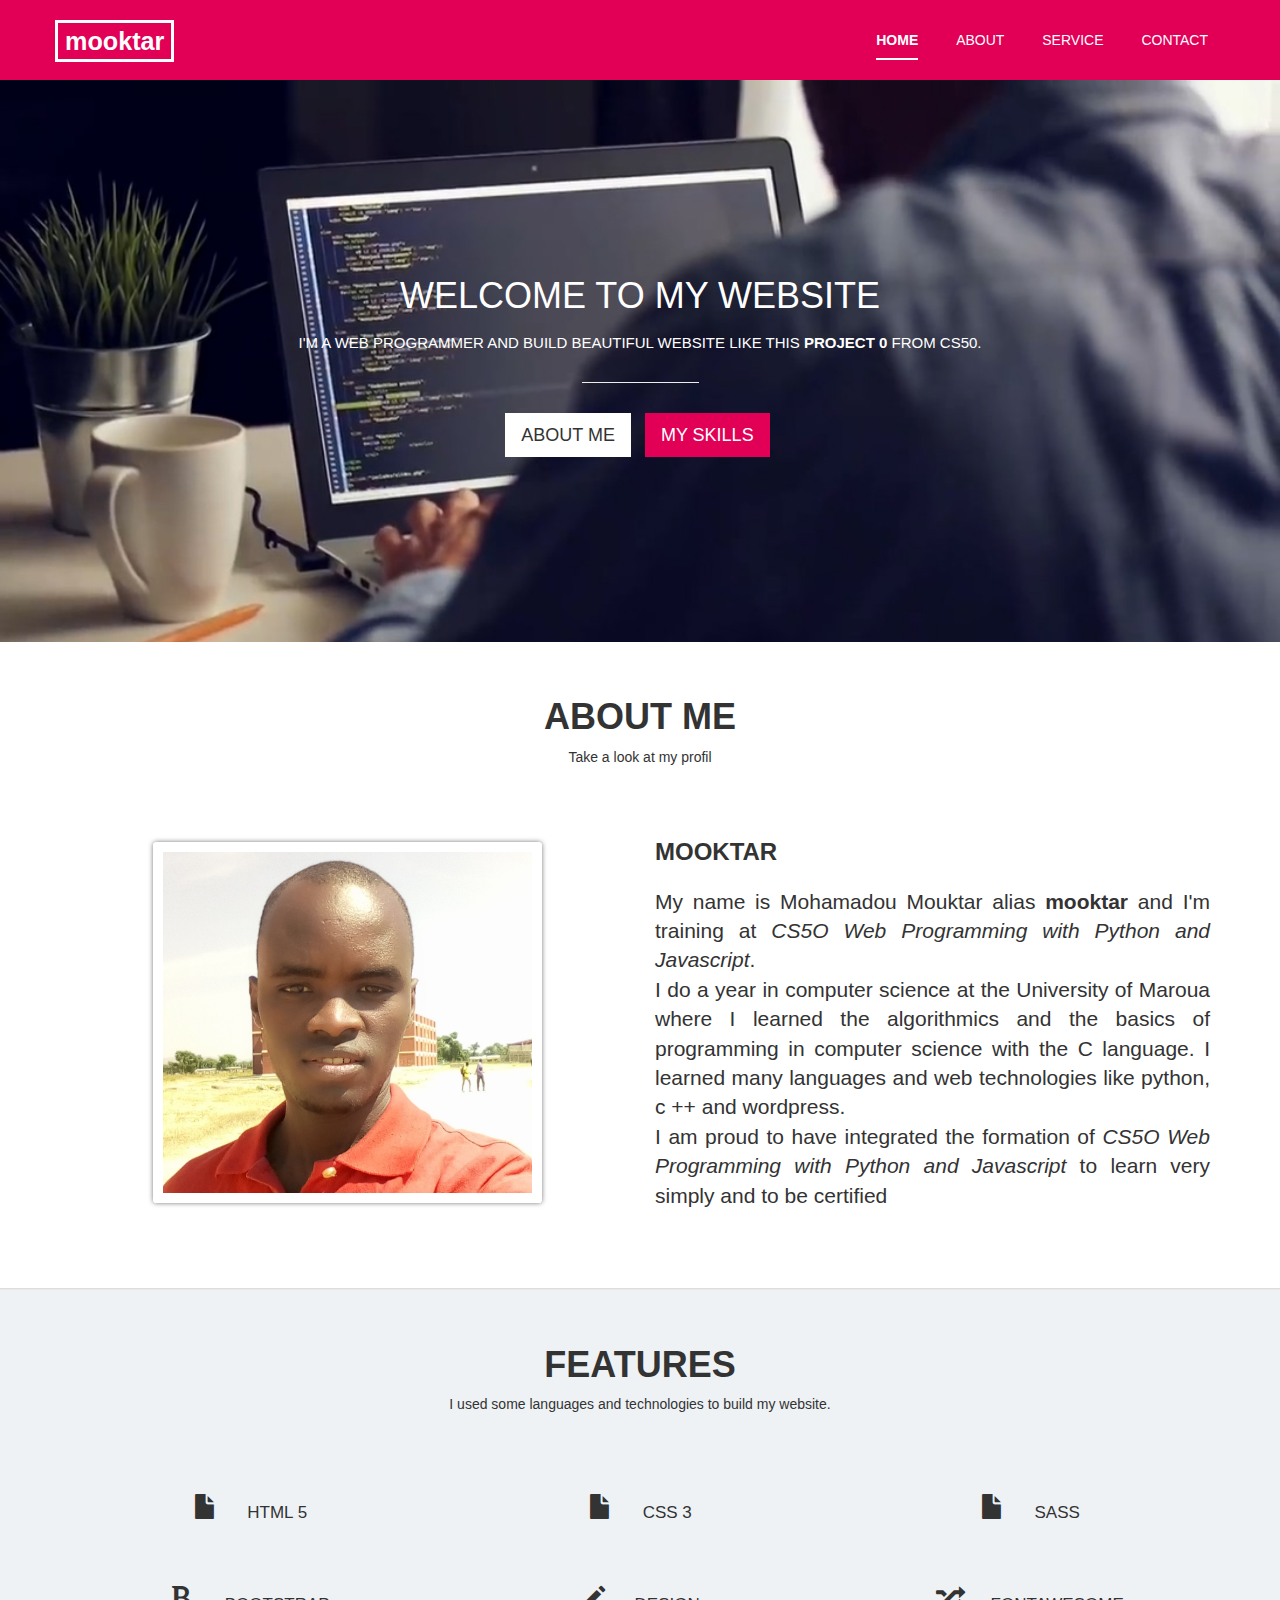
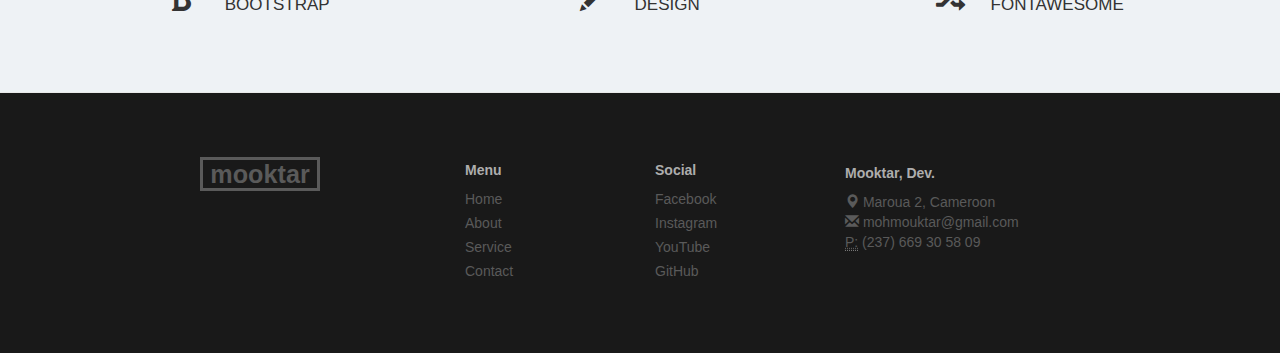
<file: index.html>
<!DOCTYPE html>
<html lang="en">
<head>
    <!-- Meta specifications -->
    <meta charset="UTF-8">
    <meta name="viewport" content="width=device-width, initial-scale=1.0">
    <meta http-equiv="X-UA-Compatible" content="ie=edge">
    <!-- Title of webpage -->
    <title>Home - mooktar</title>
    <!-- links to css files -->
    <link rel="stylesheet" href="assets/style.css">
    <link rel="stylesheet" href="assets/bootstrap.min.css">
</head>
<body>
    <!-- HEADER -->
    <header>
        <div class="container">
            <!-- row 1 -->
            <div class="row">
                <a href="index.html" class="brand pull-left">mooktar</a>
                <ul class="list-inline list-unstyled pull-right">
                    <li>
                        <a href="index.html" class="active">Home</a>
                    </li>
                    <li>
                        <a href="about.html">About</a>
                    </li>
                    <li>
                        <a href="service.html">Service</a>
                    </li>
                    <li>
                        <a href="contact.html">Contact</a>
                    </li>
                </ul>
            </div>
        </div>
    </header>
    
    <!-- INTRO-HEADER -->
    <section id="intro-header">
        <div class="container">
            <div class="row">
                <div class="wrap-headline">
                    <h1 class="text-center">Welcome to my website</h1>
                    <h2 class="text-center">I'm a web programmer and build beautiful website like this <strong>Project 0</strong> from CS50.</h2>
                    <hr>
                    <ul class="list-inline list-unstyled text-center">
                        <li>
                            <a class="btn btn-default btn-lg" href="about.html" role="button">About me</a>
                        </li>
                        <li>
                            <a class="btn btn-primary btn-lg" href="service.html" role="button">My skills</a>
                        </li>
                    </ul>
                </div>
            </div>
        </div>
    </section>

    <!-- ABOUT -->
    <section id="about">
        <div class="container">
            <div class="row section-title">
                <div class="col-sm-12">
                    <h1 class="text-center">About me</h1>
                    <p class="text-center">Take a look at my profil</p>
                </div>
            </div>
            <div class="row">
                <div class="col-sm-6">
                    <img src="imgs/mooktar.jpg" alt="" class="img-responsive img-profil">
                </div>
                <div class="col-sm-6">
                    <h3>Mooktar</h3>
                    <p class="lead">
                        My name is Mohamadou Mouktar alias <strong>mooktar</strong> and I'm training at <em>CS5O Web Programming with Python and Javascript</em>. <br>
                        I do a year in computer science at the University of Maroua where I learned the algorithmics and the basics of programming in computer science with the C language.
                        I learned many languages ​​and web technologies like python, c ++ and wordpress. <br>
                        I am proud to have integrated the formation of <em>CS5O Web Programming with Python and Javascript</em> to learn very simply and to be certified
                    </p>
                </div>
            </div>
        </div>
    </section>

    <!-- FEATURES -->
    <section id="features">
        <div class="container">
            <div class="row section-title">
                <div class="col-sm-12">
                    <h1 class="text-center">Features</h1>
                    <p class="text-center">I used some languages and technologies to build my website.</p>
                </div>
            </div>
            <!-- new row -->
            <div class="row row-feature">
                <div class="col-sm-2 col-md-4">
                    <div class="feature">
                        <span class="glyphicon glyphicon-file" aria-hidden="true"></span>
                        <sapn class="feature-tag">HTML 5</span>
                    </div>
                </div>
                <div class="col-sm-2 col-md-4">
                    <div class="feature">
                        <span class="glyphicon glyphicon-file" aria-hidden="true"></span>
                        <sapn class="feature-tag">CSS 3</span>
                    </div>
                </div>
                <div class="col-sm-2 col-md-4">
                    <div class="feature">
                        <span class="glyphicon glyphicon-file" aria-hidden="true"></span>
                        <sapn class="feature-tag">Sass</span>
                    </div>
                </div>
                <div class="col-sm-2 col-md-4">
                    <div class="feature">
                        <span class="glyphicon glyphicon-bold" aria-hidden="true"></span>
                        <sapn class="feature-tag">Bootstrap</span>
                    </div>
                </div>
                <div class="col-sm-2 col-md-4">
                    <div class="feature">
                        <span class="glyphicon glyphicon-pencil" aria-hidden="true"></span>
                        <sapn class="feature-tag">Design</span>
                    </div>
                </div>
                <div class="col-sm-2 col-md-4">
                    <div class="feature">
                        <span class="glyphicon glyphicon-random" aria-hidden="true"></span>
                        <sapn class="feature-tag">Fontawesome</span>
                    </div>
                </div>
            </div>
        </div>
    </section>

    <!-- FOOTER -->
    <footer>
        <div class="container">
            <div class="col-sm-4 text-center">
                <p class="brand"><a href="index.html" class="brand">mooktar</a></p>
            </div>
            <div class="col-sm-2">
                <h5>Menu</h5>
                <ul class="list-unstyled">
                    <li><a href="index.html">Home</a></li>
                    <li><a href="about.html">About</a></li>
                    <li><a href="service.html">Service</a></li>
                    <li><a href="contact.html">Contact</a></li>
                </ul>
            </div>
            <div class="col-sm-2">
                <h5>Social</h5>
                <ul class="list-unstyled">
                    <li><a href="#">Facebook</a></li>
                    <li><a href="#">Instagram</a></li>
                    <li><a href="#">YouTube</a></li>
                    <li><a href="#">GitHub</a></li>
                </ul>
            </div>
            <div class="col-sm-4">
                <address>
                    <strong>Mooktar, Dev.</strong>
                    <i class="glyphicon glyphicon-map-marker" aria-hidden="true"></i> Maroua 2, Cameroon <br>
                    <i class="glyphicon glyphicon-envelope" aria-hidden="true"></i> mohmouktar@gmail.com <br>
                    <abbr title="Phone">P:</abbr> (237) 669 30 58 09
                </address>
            </div>
        </div>
    </footer>

    <!-- -------------------------------------------------------------------------------------------- -->
    <!-- link to js files -->
    <script src="assets/jquery.min.js"></script>
    <script src="assets/bootstrap.min.js"></script>
</body>
</html>
</file>
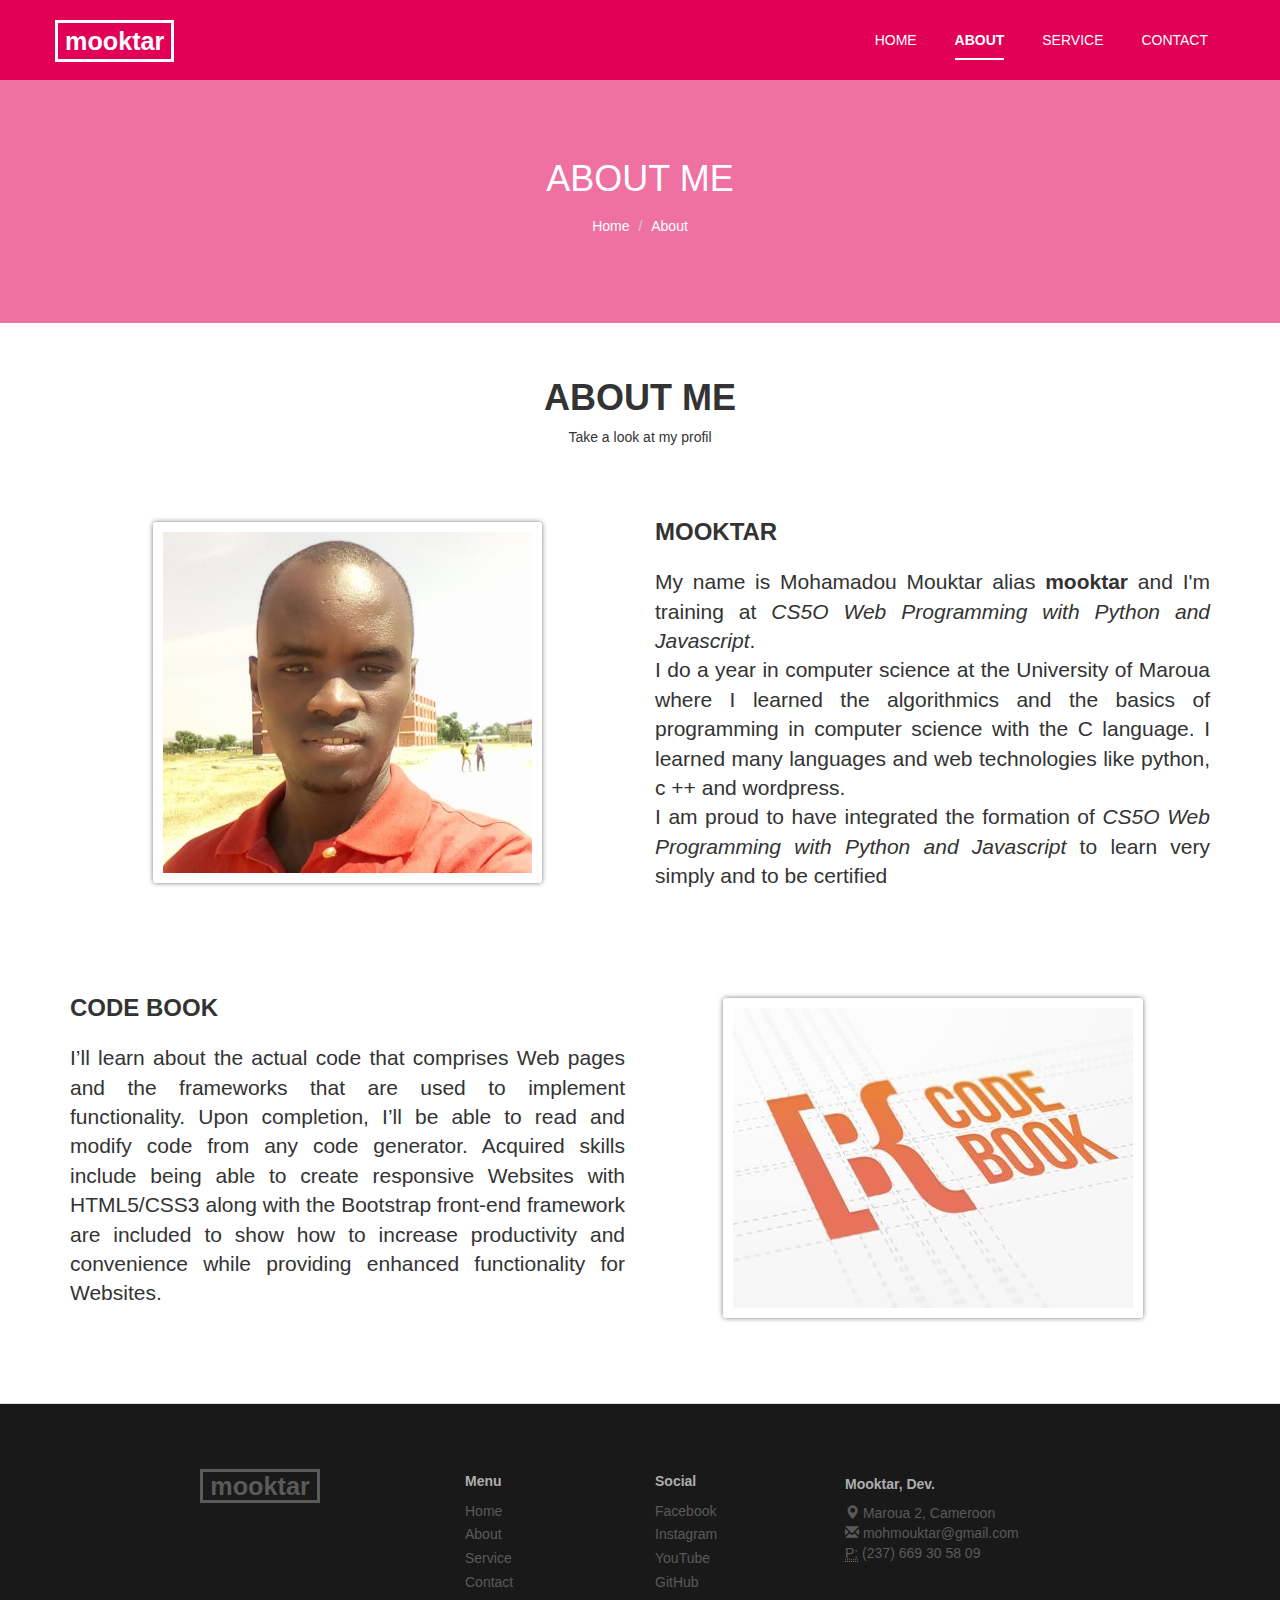
<file: about.html>
<!DOCTYPE html>
<html lang="en">
<head>
    <!-- Meta specifications -->
    <meta charset="UTF-8">
    <meta name="viewport" content="width=device-width, initial-scale=1.0">
    <meta http-equiv="X-UA-Compatible" content="ie=edge">
    <!-- Title of webpage -->
    <title>About - mooktar</title>
    <!-- links to css files -->
    <link rel="stylesheet" href="assets/style.css">
    <link rel="stylesheet" href="assets/bootstrap.min.css">
</head>
<body>
    <!-- HEADER -->
    <header>
        <div class="container">
            <!-- row 1 -->
            <div class="row">
                <a href="index.html" class="brand pull-left">mooktar</a>
                <ul class="list-inline list-unstyled pull-right">
                    <li>
                        <a href="index.html">Home</a>
                    </li>
                    <li>
                        <a href="about.html" class="active">About</a>
                    </li>
                    <li>
                        <a href="service.html">Service</a>
                    </li>
                    <li>
                        <a href="contact.html">Contact</a>
                    </li>
                </ul>
            </div>
        </div>
    </header>
    
    <!-- INTRO-HEADER -->
    <section id="intro-header-page">
        <div class="container">
            <div class="row">
                <div class="wrap-headpage">
                    <h1 class="text-center">About me</h1>
                    <ol class="breadcrumb">
                        <li class="breadcrumb-item"><a href="index.html">Home</a></li>
                        <li class="breadcrumb-item active">About</li>
                    </ol>
                </div>
            </div>
        </div>
    </section>

    <!-- ABOUT -->
    <section id="about">
        <div class="container">
            <div class="row section-title">
                <div class="col-sm-12">
                    <h1 class="text-center">About me</h1>
                    <p class="text-center">Take a look at my profil</p>
                </div>
            </div>
            <div class="row">
                <div class="col-sm-6">
                    <img src="imgs/mooktar.jpg" alt="" class="img-responsive img-profil">
                </div>
                <div class="col-sm-6">
                    <h3>Mooktar</h3>
                    <p class="lead">
                        My name is Mohamadou Mouktar alias <strong>mooktar</strong> and I'm training at <em>CS5O Web Programming with Python and Javascript</em>. <br>
                        I do a year in computer science at the University of Maroua where I learned the algorithmics and the basics of programming in computer science with the C language.
                        I learned many languages ​​and web technologies like python, c ++ and wordpress. <br>
                        I am proud to have integrated the formation of <em>CS5O Web Programming with Python and Javascript</em> to learn very simply and to be certified
                    </p>
                </div>
            </div>
            <div class="row">
                <div class="col-sm-6">
                    <h3>Code Book</h3>
                    <p class="lead">
                        I’ll learn about the actual code that comprises Web pages and the frameworks that are used to implement functionality. Upon completion, I’ll be able to read and modify code from any code generator. Acquired skills include being able to create responsive Websites with HTML5/CSS3 along with the Bootstrap front-end framework are included to show how to increase productivity and convenience while providing enhanced functionality for Websites.
                    </p>
                </div>
                <div class="col-sm-6">
                    <img src="imgs/code-book.jpg" alt="" class="img-responsive">
                </div>
            </div>
        </div>
    </section>

    <!-- FOOTER -->
    <footer>
        <div class="container">
            <div class="col-sm-4 text-center">
                <p class="brand"><a href="index.html" class="brand">mooktar</a></p>
            </div>
            <div class="col-sm-2">
                <h5>Menu</h5>
                <ul class="list-unstyled">
                    <li><a href="index.html">Home</a></li>
                    <li><a href="about.html">About</a></li>
                    <li><a href="service.html">Service</a></li>
                    <li><a href="contact.html">Contact</a></li>
                </ul>
            </div>
            <div class="col-sm-2">
                <h5>Social</h5>
                <ul class="list-unstyled">
                    <li><a href="#">Facebook</a></li>
                    <li><a href="#">Instagram</a></li>
                    <li><a href="#">YouTube</a></li>
                    <li><a href="#">GitHub</a></li>
                </ul>
            </div>
            <div class="col-sm-4">
                <address>
                    <strong>Mooktar, Dev.</strong>
                    <i class="glyphicon glyphicon-map-marker" aria-hidden="true"></i> Maroua 2, Cameroon <br>
                    <i class="glyphicon glyphicon-envelope" aria-hidden="true"></i> mohmouktar@gmail.com <br>
                    <abbr title="Phone">P:</abbr> (237) 669 30 58 09
                </address>
            </div>
        </div>
    </footer>

    <!-- -------------------------------------------------------------------------------------------- -->
    <!-- link to js files -->
    <script src="assets/jquery.min.js"></script>
    <script src="assets/bootstrap.min.js"></script>
</body>
</html>
</file>
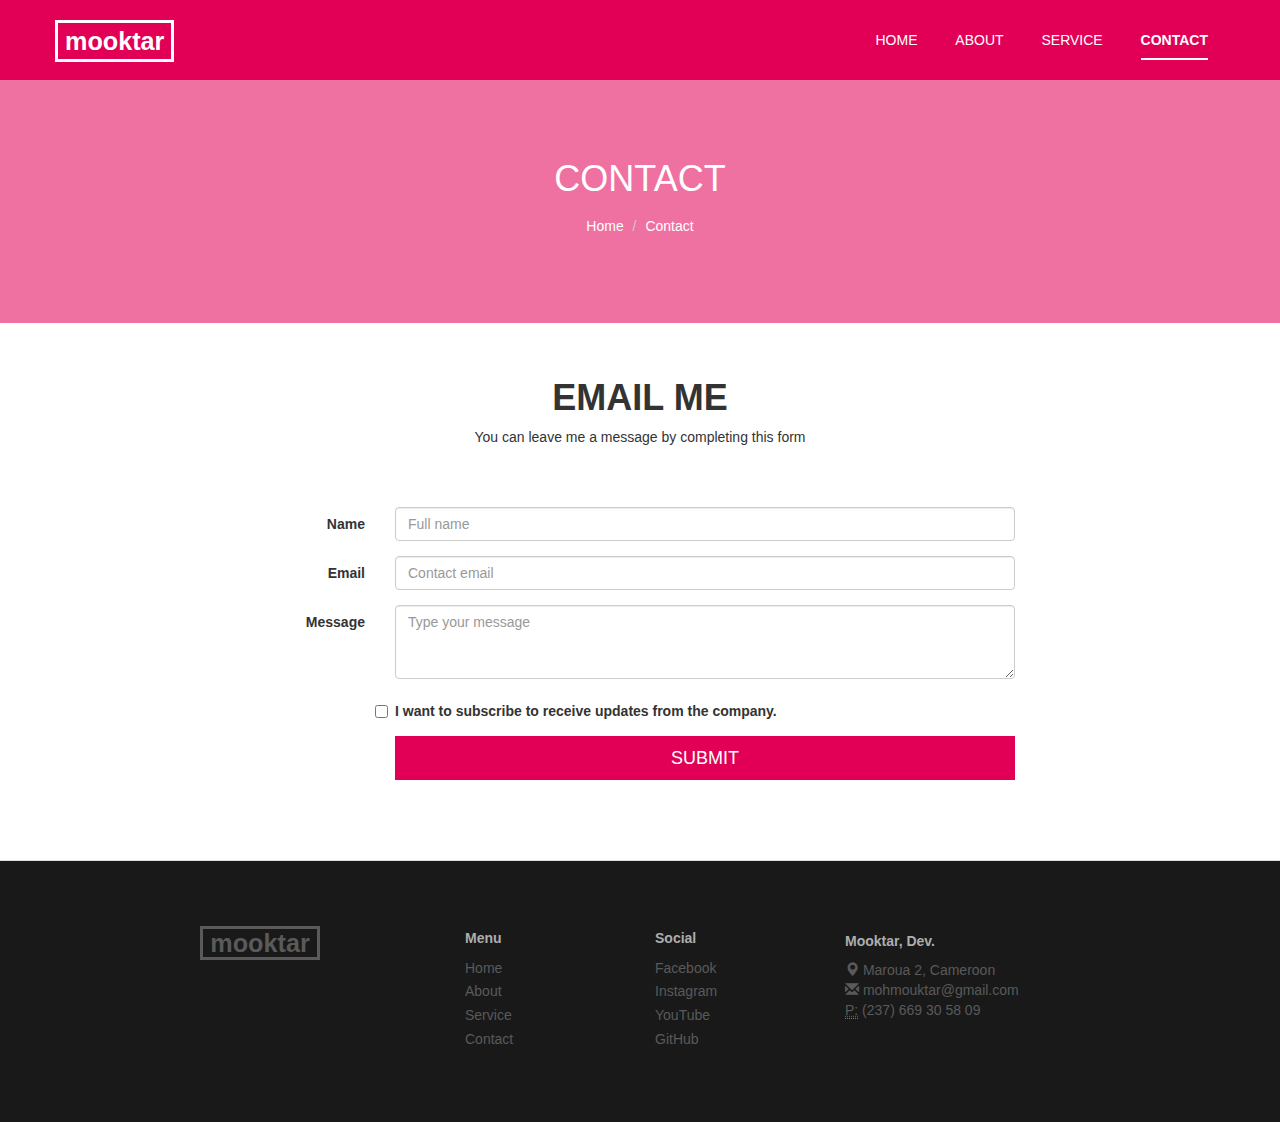
<file: contact.html>
<!DOCTYPE html>
<html lang="en">
<head>
    <!-- Meta specifications -->
    <meta charset="UTF-8">
    <meta name="viewport" content="width=device-width, initial-scale=1.0">
    <meta http-equiv="X-UA-Compatible" content="ie=edge">
    <!-- Title of webpage -->
    <title>Contact - mooktar</title>
    <!-- links to css files -->
    <link rel="stylesheet" href="assets/style.css">
    <link rel="stylesheet" href="assets/bootstrap.min.css">
</head>
<body>
    <!-- HEADER -->
    <header>
        <div class="container">
            <!-- row 1 -->
            <div class="row">
                <a href="index.html" class="brand pull-left">mooktar</a>
                <ul class="list-inline list-unstyled pull-right">
                    <li>
                        <a href="index.html">Home</a>
                    </li>
                    <li>
                        <a href="about.html">About</a>
                    </li>
                    <li>
                        <a href="service.html">Service</a>
                    </li>
                    <li>
                        <a href="contact.html" class="active">Contact</a>
                    </li>
                </ul>
            </div>
        </div>
    </header>
    
    <!-- INTRO-HEADER -->
    <section id="intro-header-page">
        <div class="container">
            <div class="row">
                <div class="wrap-headpage">
                    <h1 class="text-center">Contact</h1>
                    <ol class="breadcrumb">
                        <li class="breadcrumb-item"><a href="index.html">Home</a></li>
                        <li class="breadcrumb-item active">Contact</li>
                    </ol>
                </div>
            </div>
        </div>
    </section>

    <!-- CONTACT -->
    <section id="contact">
        <div class="container">
            <div class="row section-title">
                <div class="col-sm-12">
                    <h1 class="text-center">Email me</h1>
                    <p class="text-center">You can leave me a message by completing this form</p>
                </div>
            </div>
            <div class="row">
                <div class="col-sm-offset-2 col-sm-8">
                    <form action="" class="form-horizontal">
                        <div class="form-group">
                            <label for="contact-name" class="col-sm-2 control-label">Name</label>
                            <div class="col-sm-10">
                                <input type="text" class="form-control" id="contact-name" placeholder="Full name">
                            </div>
                        </div>
                        <div class="form-group">
                            <label for="contact-email" class="col-sm-2 control-label">Email</label>
                            <div class="col-sm-10">
                                <input type="text" class="form-control" id="contact-email" placeholder="Contact email">
                            </div>
                        </div>
                        <div class="form-group">
                            <label for="contact-message" class="col-sm-2 control-label">Message</label>
                            <div class="col-sm-10">
                                <textarea class="form-control" id="contact-message" placeholder="Type your message" rows="3"></textarea>
                            </div>
                        </div>
                        <div class="form-group">
                            <div class="col-sm-offset-2 col-sm-10">
                                <label class="checkbox">
                                    <input type="checkbox" value="">
                                    I want to subscribe to receive updates from the company.
                                </label>
                            </div>
                        </div>
                        <div class="form-group">
                            <div class="col-sm-offset-2 col-sm-10">
                                <button class="btn btn-primary btn-lg btn-block" type="submit">Submit</button>
                            </div>
                        </div>
                    </form>
                </div>
            </div>
        </div>
    </section>

    <!-- FOOTER -->
    <footer>
        <div class="container">
            <div class="col-sm-4 text-center">
                <p class="brand"><a href="index.html" class="brand">mooktar</a></p>
            </div>
            <div class="col-sm-2">
                <h5>Menu</h5>
                <ul class="list-unstyled">
                    <li><a href="index.html">Home</a></li>
                    <li><a href="about.html">About</a></li>
                    <li><a href="service.html">Service</a></li>
                    <li><a href="contact.html">Contact</a></li>
                </ul>
            </div>
            <div class="col-sm-2">
                <h5>Social</h5>
                <ul class="list-unstyled">
                    <li><a href="#">Facebook</a></li>
                    <li><a href="#">Instagram</a></li>
                    <li><a href="#">YouTube</a></li>
                    <li><a href="#">GitHub</a></li>
                </ul>
            </div>
            <div class="col-sm-4">
                <address>
                    <strong>Mooktar, Dev.</strong>
                    <i class="glyphicon glyphicon-map-marker" aria-hidden="true"></i> Maroua 2, Cameroon <br>
                    <i class="glyphicon glyphicon-envelope" aria-hidden="true"></i> mohmouktar@gmail.com <br>
                    <abbr title="Phone">P:</abbr> (237) 669 30 58 09
                </address>
            </div>
        </div>
    </footer>

    <!-- -------------------------------------------------------------------------------------------- -->
    <!-- link to js files -->
    <script src="assets/jquery.min.js"></script>
    <script src="assets/bootstrap.min.js"></script>
</body>
</html>
</file>
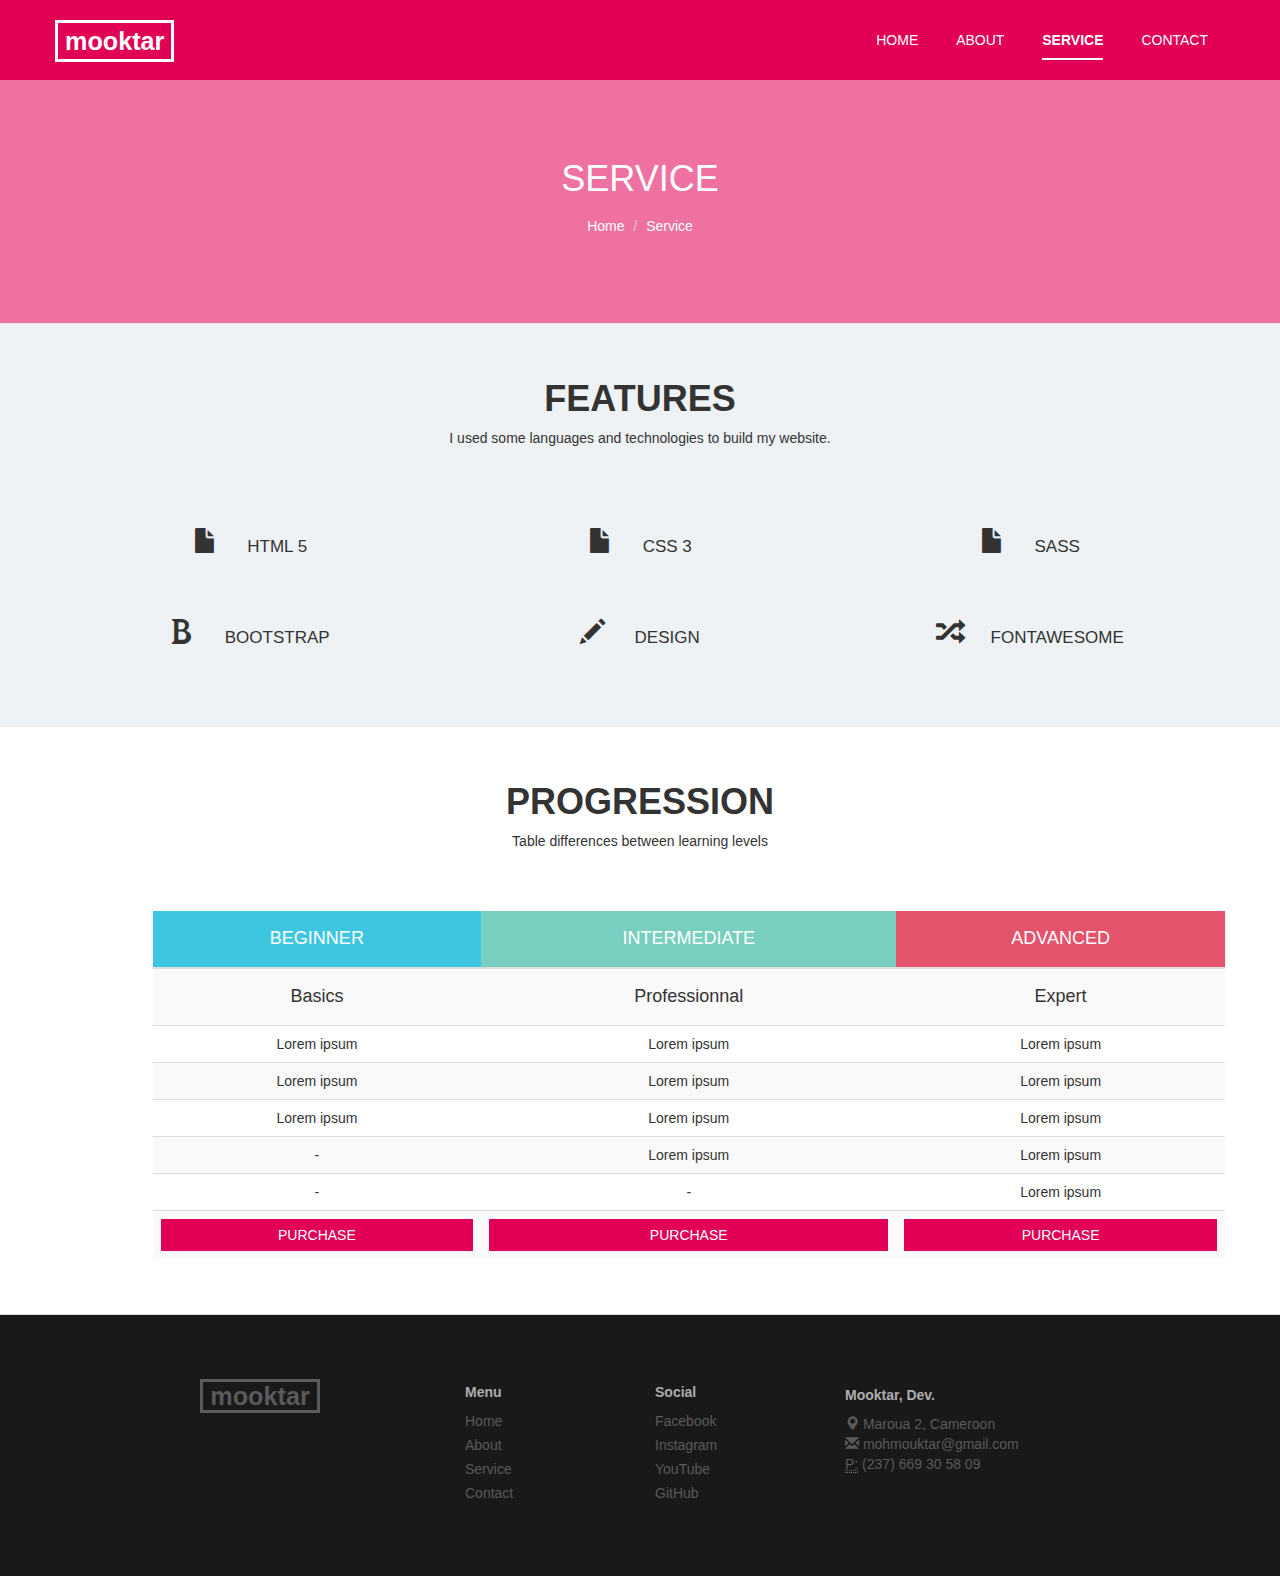
<file: service.html>
<!DOCTYPE html>
<html lang="en">
<head>
    <!-- Meta specifications -->
    <meta charset="UTF-8">
    <meta name="viewport" content="width=device-width, initial-scale=1.0">
    <meta http-equiv="X-UA-Compatible" content="ie=edge">
    <!-- Title of webpage -->
    <title>Service - mooktar</title>
    <!-- links to css files -->
    <link rel="stylesheet" href="assets/style.css">
    <link rel="stylesheet" href="assets/bootstrap.min.css">
</head>
<body>
    <!-- HEADER -->
    <header>
        <div class="container">
            <!-- row 1 -->
            <div class="row">
                <a href="index.html" class="brand pull-left">mooktar</a>
                <ul class="list-inline list-unstyled pull-right">
                    <li>
                        <a href="index.html">Home</a>
                    </li>
                    <li>
                        <a href="about.html">About</a>
                    </li>
                    <li>
                        <a href="service.html" class="active">Service</a>
                    </li>
                    <li>
                        <a href="contact.html">Contact</a>
                    </li>
                </ul>
            </div>
        </div>
    </header>
    
    <!-- INTRO-HEADER -->
    <section id="intro-header-page">
        <div class="container">
            <div class="row">
                <div class="wrap-headpage">
                    <h1 class="text-center">Service</h1>
                    <ol class="breadcrumb">
                        <li class="breadcrumb-item"><a href="index.html">Home</a></li>
                        <li class="breadcrumb-item active">Service</li>
                    </ol>
                </div>
            </div>
        </div>
    </section>

    <!-- FEATURES -->
    <section id="features">
        <div class="container">
            <div class="row section-title">
                <div class="col-sm-12">
                    <h1 class="text-center">Features</h1>
                    <p class="text-center">I used some languages and technologies to build my website.</p>
                </div>
            </div>
            <!-- new row -->
            <div class="row row-feature">
                <div class="col-sm-2 col-md-4">
                    <div class="feature">
                        <span class="glyphicon glyphicon-file" aria-hidden="true"></span>
                        <sapn class="feature-tag">HTML 5</span>
                    </div>
                </div>
                <div class="col-sm-2 col-md-4">
                    <div class="feature">
                        <span class="glyphicon glyphicon-file" aria-hidden="true"></span>
                        <sapn class="feature-tag">CSS 3</span>
                    </div>
                </div>
                <div class="col-sm-2 col-md-4">
                    <div class="feature">
                        <span class="glyphicon glyphicon-file" aria-hidden="true"></span>
                        <sapn class="feature-tag">Sass</span>
                    </div>
                </div>
                <div class="col-sm-2 col-md-4">
                    <div class="feature">
                        <span class="glyphicon glyphicon-bold" aria-hidden="true"></span>
                        <sapn class="feature-tag">Bootstrap</span>
                    </div>
                </div>
                <div class="col-sm-2 col-md-4">
                    <div class="feature">
                        <span class="glyphicon glyphicon-pencil" aria-hidden="true"></span>
                        <sapn class="feature-tag">Design</span>
                    </div>
                </div>
                <div class="col-sm-2 col-md-4">
                    <div class="feature">
                        <span class="glyphicon glyphicon-random" aria-hidden="true"></span>
                        <sapn class="feature-tag">Fontawesome</span>
                    </div>
                </div>
            </div>
        </div>
    </section>

    <!-- PRICING -->
    <section id="pricing">
        <div class="container">
            <div class="row section-title">
                <div class="col-sm-12">
                    <h1 class="text-center price-headline">Progression</h1>
                    <p class="text-center">Table differences between learning levels</p>
                </div>
            </div>
            <!-- new row -->
            <div class="row row-table">
                <div class="col-sm-19 col-sm-offset-1">
                    <table class="table table-striped table-hover">
                        <thead>
                            <tr>
                                <th class="info">
                                    <h4 class="text-center white-text">Beginner</h4>
                                </th>
                                <th class="success">
                                    <h4 class="text-center white-text">Intermediate</h4>
                                </th>
                                <th class="danger">
                                    <h4 class="text-center white-text">Advanced</h4>
                                </th>
                            </tr>
                        </thead>
                        <tbody>
                            <tr>
                                <td class="price">
                                    <h4>Basics</h4>
                                </td>
                                <td class="price">
                                    <h4>Professionnal</h4>
                                </td>
                                <td class="price">
                                    <h4>Expert</h4>
                                </td>
                            </tr>
                            <tr>
                                <td>Lorem ipsum</td>
                                <td>Lorem ipsum</td>
                                <td>Lorem ipsum</td>
                            </tr>
                            <tr>
                                <td>Lorem ipsum</td>
                                <td>Lorem ipsum</td>
                                <td>Lorem ipsum</td>
                            </tr>
                            <tr>
                                <td>Lorem ipsum</td>
                                <td>Lorem ipsum</td>
                                <td>Lorem ipsum</td>
                            </tr>
                            <tr>
                                <td>-</td>
                                <td>Lorem ipsum</td>
                                <td>Lorem ipsum</td>
                            </tr>
                            <tr>
                                <td>-</td>
                                <td>-</td>
                                <td>Lorem ipsum</td>
                            </tr>
                            <tr>
                                <td><a href="#" class="btn btn-primary btn-block">Purchase</a></td>
                                <td><a href="#" class="btn btn-primary btn-block">Purchase</a></td>
                                <td><a href="#" class="btn btn-primary btn-block">Purchase</a></td>
                            </tr>
                        </tbody>
                    </table>
                </div>
            </div>
        </div>
    </section>

    <!-- FOOTER -->
    <footer>
        <div class="container">
            <div class="col-sm-4 text-center">
                <p class="brand"><a href="index.html" class="brand">mooktar</a></p>
            </div>
            <div class="col-sm-2">
                <h5>Menu</h5>
                <ul class="list-unstyled">
                    <li><a href="index.html">Home</a></li>
                    <li><a href="about.html">About</a></li>
                    <li><a href="service.html">Service</a></li>
                    <li><a href="contact.html">Contact</a></li>
                </ul>
            </div>
            <div class="col-sm-2">
                <h5>Social</h5>
                <ul class="list-unstyled">
                    <li><a href="#">Facebook</a></li>
                    <li><a href="#">Instagram</a></li>
                    <li><a href="#">YouTube</a></li>
                    <li><a href="#">GitHub</a></li>
                </ul>
            </div>
            <div class="col-sm-4">
                <address>
                    <strong>Mooktar, Dev.</strong>
                    <i class="glyphicon glyphicon-map-marker" aria-hidden="true"></i> Maroua 2, Cameroon <br>
                    <i class="glyphicon glyphicon-envelope" aria-hidden="true"></i> mohmouktar@gmail.com <br>
                    <abbr title="Phone">P:</abbr> (237) 669 30 58 09
                </address>
            </div>
        </div>
    </footer>

    <!-- -------------------------------------------------------------------------------------------- -->
    <!-- link to js files -->
    <script src="assets/jquery.min.js"></script>
    <script src="assets/bootstrap.min.js"></script>
</body>
</html>
</file>
<file: assets/style.css>
a, a:hover, a:focus {
  text-decoration: none !important;
}

a.brand {
  font-size: 1.8em;
  font-weight: bold;
  border: 3px solid;
  padding: 0 7px;
  margin-top: 0.4em;
}
a.brand:hover {
  color: #ffbaae;
}
a.brand:focus {
  color: #ffbaae;
}

.btn {
  border: 0 !important;
  border-radius: 0% !important;
  text-transform: uppercase;
}

.btn-primary {
  background-color: #e20057 !important;
  border: 0 !important;
}

header {
  background-color: #e20057;
  padding: 1rem 0;
  color: #fff;
}
header ul {
  margin: 1rem 0;
}
header a, header li {
  padding: 1rem 0;
  color: #fff;
  font-weight: lighter;
}
header li > a {
  text-transform: uppercase;
  margin: 0 1.2rem;
  transition: all 0.5s;
}
header li > a.active {
  border-bottom: 2px solid #fff;
  font-weight: bold;
}
header li > a:hover {
  color: #ffbaae;
}

section#intro-header {
  background: url(../imgs/background.jpg);
  background-size: cover;
}
section#intro-header .wrap-headline {
  position: relative;
  padding-top: 15%;
  padding-bottom: 15%;
}
section#intro-header h1, section#intro-header h2 {
  color: #ffffff;
  text-transform: uppercase;
}
section#intro-header h2 {
  font-size: 1.5rem;
}
section#intro-header hr {
  width: 10%;
  margin: 3rem auto;
}
section#intro-header .btn {
  text-transform: uppercase;
  border-radius: 0%;
  padding: auto 1.5em;
}
section#intro-header .bth-default {
  background: rgba(255, 255, 255, 0.5);
  border: none;
}

section#intro-header-page {
  background-color: #e200578e;
}
section#intro-header-page .wrap-headpage {
  position: relative;
  padding-top: 5%;
  padding-bottom: 5%;
}
section#intro-header-page h1 {
  color: #ffffff;
  text-transform: uppercase;
}
section#intro-header-page .breadcrumb {
  background: none;
  text-align: center;
}
section#intro-header-page .breadcrumb li, section#intro-header-page .breadcrumb a {
  color: #fff;
}

section#about,
section#features,
section#pricing,
section#contact {
  padding-top: 3.5rem;
  padding-bottom: 3.5rem;
  border-bottom: 1px solid #dddddd;
}

section#about img {
  margin: 6.5rem auto 5rem auto;
  border: 10px solid #fff;
  border-radius: 1%;
  box-shadow: 0px 0px 5px #777777;
}
section#about img.img-profil {
  width: 70%;
}
section#about h3 {
  margin-top: 5rem;
  text-transform: uppercase;
  font-weight: bold;
  line-height: 5rem;
}
section#about p.lead {
  text-align: justify;
  font-weight: normal;
}

div.section-title h1 {
  text-transform: uppercase;
  font-weight: bold;
}

section#features {
  background-color: #eef2f5;
  border-top: 0.1rem solid #e9e9e9;
  border-bottom: 0.1rem solid #e9e9e9;
}
section#features .row-feature {
  margin-top: 5rem;
}
section#features .feature {
  padding-top: 2rem;
  padding-bottom: 4rem;
  text-align: center;
}
section#features .glyphicon {
  font-size: 2.5rem;
}
section#features .feature-tag {
  max-width: 10.7em;
  display: inline-block;
  text-align: left;
  margin-left: 1.5em;
  font-size: 1.7rem;
  text-transform: uppercase;
}

section#pricing .row-table {
  margin-top: 5rem;
}
section#pricing .white-text {
  color: #fff;
}
section#pricing thead .success {
  background-color: #78cfbf;
}
section#pricing thead .info {
  background-color: #3EC6E0;
}
section#pricing thead .danger {
  background-color: #E3536C;
}
section#pricing tbody .success {
  background-color: #82DACA;
}
section#pricing tbody .info {
  background-color: #53CFE9;
}
section#pricing tbody .danger {
  background-color: #EB6379;
}
section#pricing th {
  text-transform: uppercase;
}
section#pricing td {
  text-align: center;
}
section#pricing td.price {
  font-weight: bold;
}

section#contact form {
  padding-top: 5rem;
  padding-bottom: 3rem;
}

footer {
  background-color: #191919;
  color: #adadad;
  line-height: 1.7em;
}
footer h5, footer p.brand {
  margin-top: 5em;
  font-weight: bold;
}
footer p.brand a {
  vertical-align: middle;
}
footer address {
  margin-top: 5em;
  margin-bottom: 5em;
  color: #5a5a5a;
}
footer address strong {
  color: #adadad;
  display: block;
  padding-bottom: 0.62em;
}
footer ul {
  margin-bottom: 5em;
}
footer a {
  font-weight: 300;
  color: #5a5a5a;
}
footer a:hover {
  text-decoration: none;
  color: #ffffff;
}

/*# sourceMappingURL=style.css.map */
</file>
